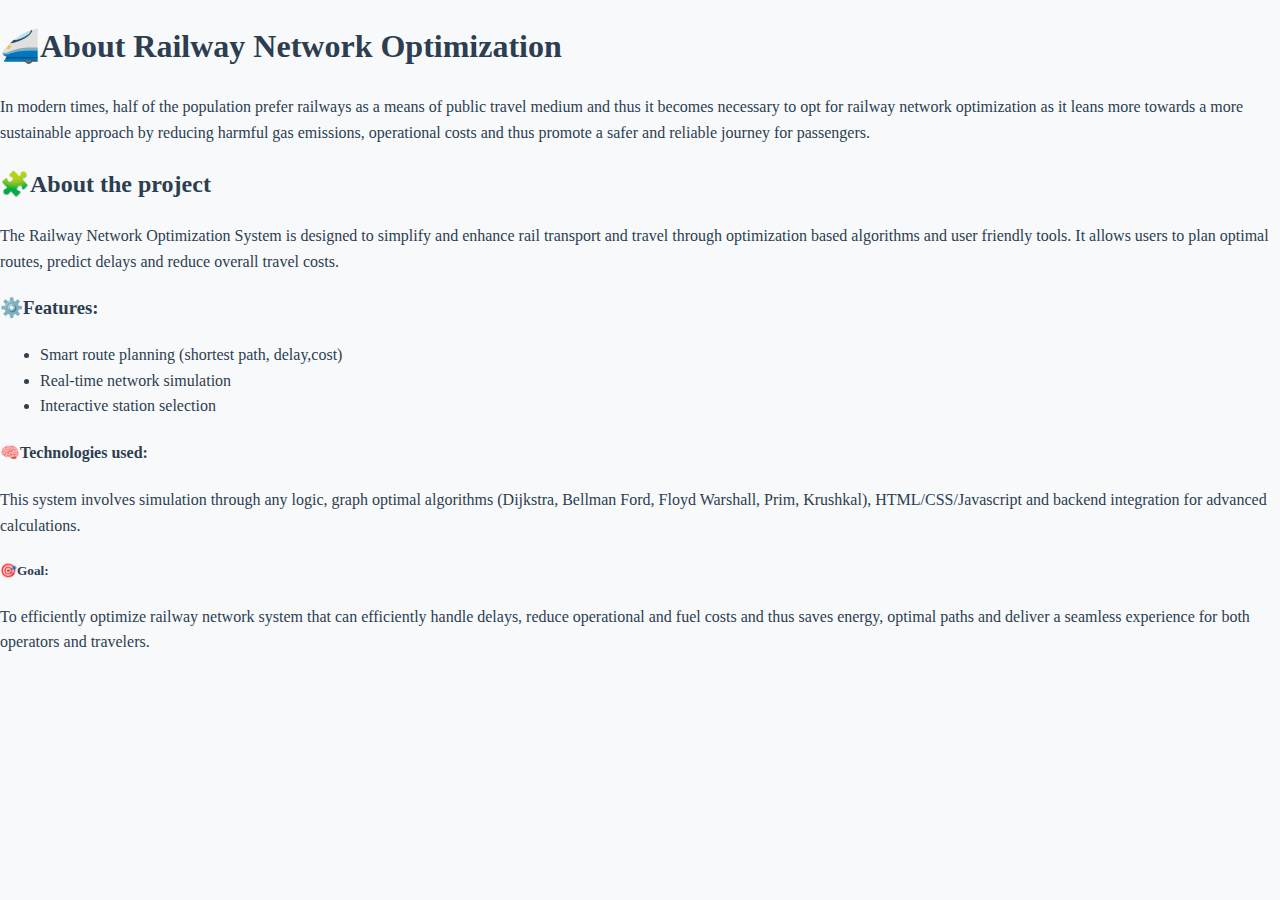
<file: aboutsection.html>
<!DOCTYPE html>
<html lang="en">
<head>
    <meta charset="UTF-8">
    <title>📌About</title>
    <link rel="stylesheet" href="styles1.css"> <!-- your CSS file -->
</head>
<body>
    <section id="about">
    <h1>🚄About Railway Network Optimization</h1>
    <p>In modern times, half of the population prefer railways as a means of public travel medium and thus it becomes necessary to opt for railway network optimization as it leans more towards a more sustainable approach by reducing harmful gas emissions, operational costs and thus promote a safer and reliable journey for passengers.</p>

    <h2>🧩About the project</h2>
    <p>The Railway Network Optimization System is designed to simplify and enhance rail transport and travel through optimization based algorithms and user friendly tools. It allows users to plan optimal routes, predict delays and reduce overall travel costs.</p>

    <h3>⚙️Features:</h3>
    <ul>
        <li>Smart route planning (shortest path, delay,cost)</li>
        <li>Real-time network simulation</li>
        <li>Interactive station selection</li>
    </ul>

    <h4>🧠Technologies used:</h4>
    <p>This system involves simulation through any logic, graph optimal algorithms (Dijkstra, Bellman Ford, Floyd Warshall, Prim, Krushkal), HTML/CSS/Javascript and backend integration for advanced calculations.</p>

    <h5>🎯Goal:</h5>
    <p> To efficiently optimize railway network system that can efficiently handle delays, reduce operational and fuel costs and thus saves energy, optimal paths and deliver a seamless experience for both operators and travelers.</p>
</section>
</body>
</file>
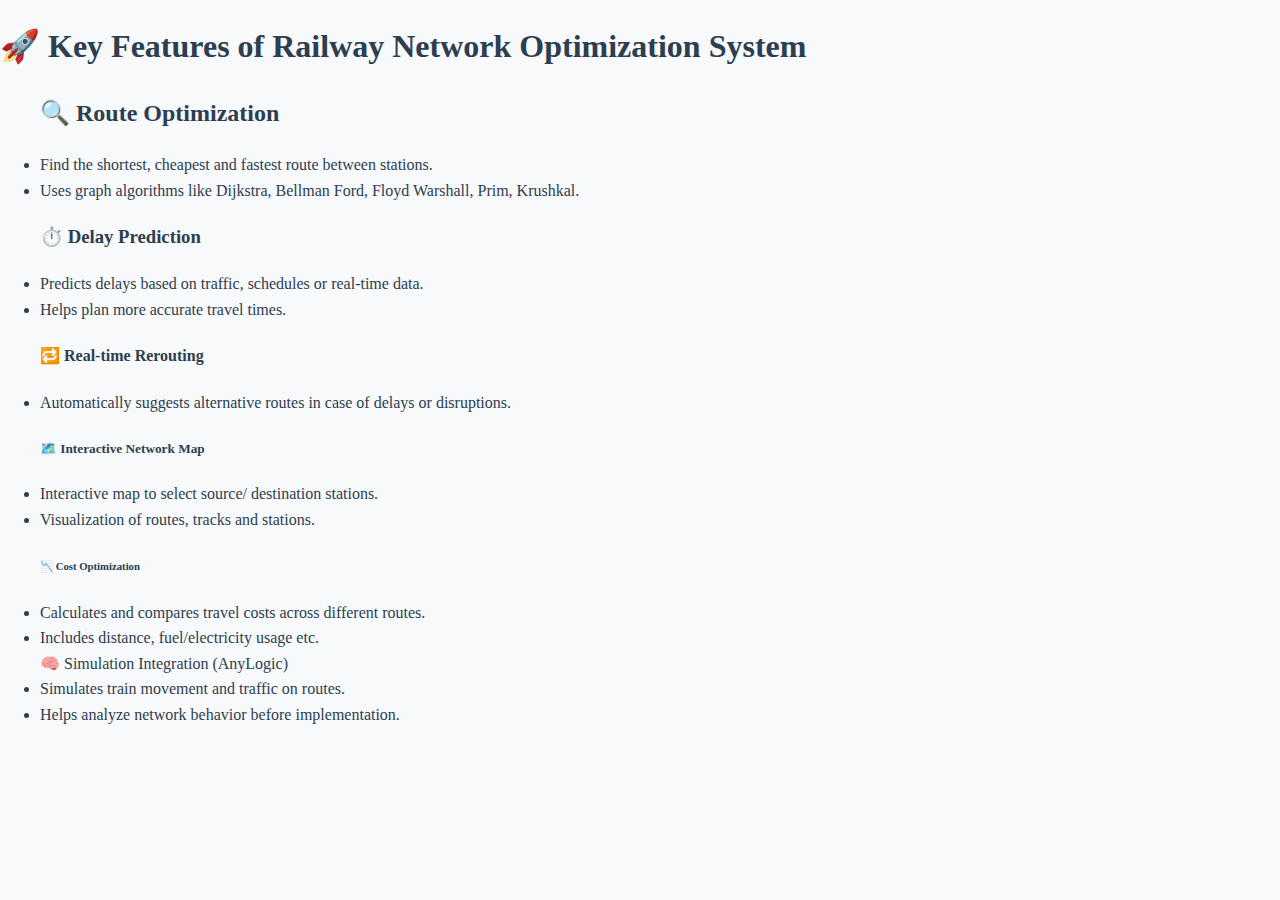
<file: featuresection.html>
<!DOCTYPE html>
<html lang="en">
<head>
    <meta charset="UTF-8">
    <title>About</title>
    <link rel="stylesheet" href="styles1.css"> <!-- your CSS file -->
</head>
<body>
    <section id="features">
        <h1>🚀 Key Features of Railway Network Optimization System</h1>
        <ul>
            <h2>🔍 Route Optimization</h2>
            <li>Find the shortest, cheapest and fastest route between stations.</li>
            <li>Uses graph algorithms like Dijkstra, Bellman Ford, Floyd Warshall, Prim, Krushkal.</li>

            <h3>⏱️ Delay Prediction</h3>
            <li>Predicts delays based on traffic, schedules or real-time data.</li>
            <li>Helps plan more accurate travel times.</li>

            <h4>🔁 Real-time Rerouting</h4>
            <li>Automatically suggests alternative routes in case of delays or disruptions.</li>

            <h5>🗺️ Interactive Network Map</h5>
            <li>Interactive map to select source/ destination stations.</li>
            <li>Visualization of routes, tracks and stations.</li>

            <h6>📉 Cost Optimization</h6>
            <li>Calculates and compares travel costs across different routes.</li>
            <li>Includes distance, fuel/electricity usage etc.</li>

            <h7> 🧠 Simulation Integration (AnyLogic)</h7>
            <li>Simulates train movement and traffic on routes.</li>
            <li>Helps analyze network behavior before implementation.</li>
        </ul>
    </section>
</body>
</file>
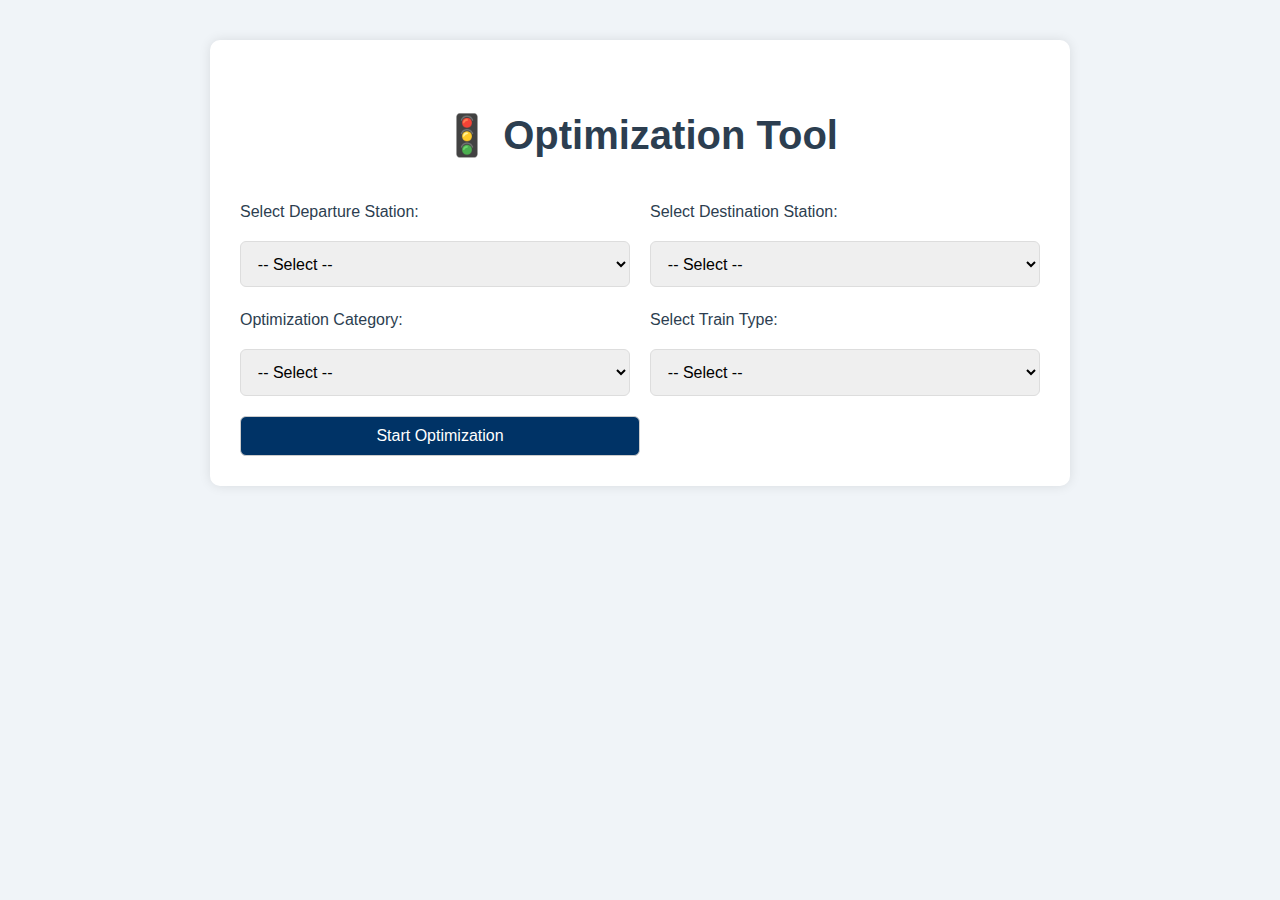
<file: optimization.html>
<!DOCTYPE html>
<html lang="en">
<head>
    <meta charset="UTF-8">
    <title>Optimization Tools</title>
    <link rel="stylesheet" href="styles1.css">
    <style>
        body {
            font-family: 'Segoe UI', sans-serif;
            background-color: #f0f4f8;
            margin: 0;
            padding: 0;
        }

        nav {
            background-color: #003366;
            padding: 1em;
            text-align: center;
        }

        nav a {
            color: white;
            margin: 0 15px;
            text-decoration: none;
            font-weight: bold;
        }

        nav a:hover {
            text-decoration: underline;
        }

        .section-container {
            max-width: 800px;
            margin: 40px auto;
            padding: 30px;
            background: #ffffff;
            box-shadow: 0px 0px 12px rgba(0,0,0,0.1);
            border-radius: 10px;
        }

        h2 {
            text-align: center;
            color: #003366;
        }

        .form-container {
            display: flex;
            flex-wrap: wrap;
            gap: 20px;
        }

        .form-group {
            flex: 1 1 45%;
            display: flex;
            flex-direction: column;
        }

        .form-group.full-width {
            flex: 1 1 100%;
            text-align: center;
        }

        label {
            font-weight: bold;
            margin-bottom: 8px;
        }

        select, button {
            padding: 10px;
            font-size: 16px;
            border-radius: 6px;
            border: 1px solid #ccc;
        }

        button {
            background-color: #003366;
            color: white;
            cursor: pointer;
            width: 50%;
        }

        button:hover {
            background-color: #0055aa;
        }

        @media (max-width: 600px) {
            .form-group {
                flex: 1 1 100%;
            }

            button {
                width: 100%;
            }
        }
    </style>
</head>
<body>
    <!-- Optimization Form Section -->
    <section id="optimization" class="section-container">
        <h2>🚦 Optimization Tool</h2>
        <div class="form-container">
            <div class="form-group">
                <label for="departure-station">Select Departure Station:</label>
                <select id="departure-station">
                    <option value="">-- Select --</option>
                    <option value="station-1">Station 1</option>
                    <option value="station-2">Station 2</option>
                    <option value="station-3">Station 3</option>
                    <option value="station-4">Station 4</option>
                    <option value="station-5">Station 5</option>
                    <option value="station-6">Station 6</option>
                    <option value="station-7">Station 7</option>
                </select>
            </div>

            <div class="form-group">
                <label for="destination-station">Select Destination Station:</label>
                <select id="destination-station">
                    <option value="">-- Select --</option>
                    <option value="station-1">Station 1</option>
                    <option value="station-2">Station 2</option>
                    <option value="station-3">Station 3</option>
                    <option value="station-4">Station 4</option>
                    <option value="station-5">Station 5</option>
                    <option value="station-6">Station 6</option>
                    <option value="station-7">Station 7</option>
                </select>
            </div>

            <div class="form-group">
                <label for="optimization-category">Optimization Category:</label>
                <select id="optimization-category">
                    <option value="">-- Select --</option>
                    <option value="shortest-path">Find Shortest Path</option>
                    <option value="minimize-delay">Predict Delay</option>
                    <option value="cost-efficient">Reroute</option>
                </select>
            </div>

            <div class="form-group">
                <label for="train-type">Select Train Type:</label>
                <select id="train-type">
                    <option value="">-- Select --</option>
                    <option value="express">Express</option>
                    <option value="local">Local</option>
                    <option value="freight">Freight</option>
                    <option value="metro-train">Metro</option>
                    <option value="sleepers">Sleepers</option>
                </select>
            </div>

            <div class="form-group full-width">
                <button onclick="optimizeRoutes()">Start Optimization</button>
            </div>
        </div>
    </section>

    <!-- JavaScript -->
    <script>
        function optimizeRoutes() {
            const departure = document.getElementById("departure-station").value;
            const destination = document.getElementById("destination-station").value;
            const category = document.getElementById("optimization-category").value;
            const trainType = document.getElementById("train-type").value;

            if (!departure || !destination || !category || !trainType) {
                alert("⚠️ Please select all fields before optimizing.");
                return;
            }

            if (departure === destination) {
                alert("❌ Departure and destination stations cannot be the same.");
                return;
            }

            // Future integration with backend logic or graph algorithm
            alert(`✅ Optimization started for ${trainType} from ${departure} to ${destination} with category: ${category}`);
        }
    </script>

</body>
</html>
</file>
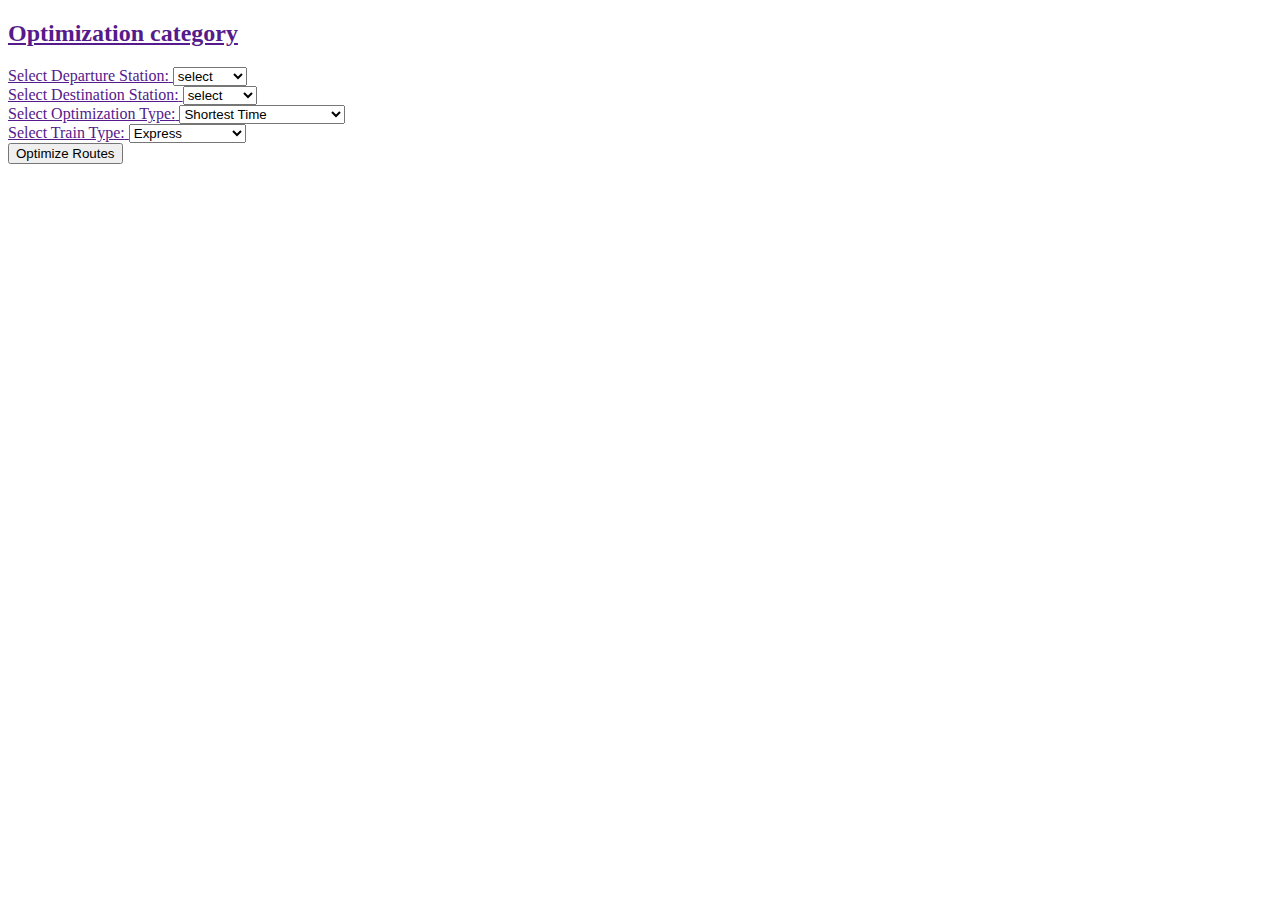
<file: optimizationcategory.html>
<!DOCTYPE html>
<html lang="en">
    <head>
        <meta name="viewport" content="width=device-width, initial-scale=1.0">
        <title>Optimization category</title>
        <a href=""
    </head>
    <body>
        <section id="optimization" class="section-container">
            <h2>Optimization category</h2>
            <div class="form-container">
                <div class="form-group">
                    <label for="departure-station">Select Departure Station:</label>
                    <select id="departure-station">
                        <option value="select">select</option>
                        <option value="station-1">station-1</option>
                        <option value="station-2">station-2</option>
                        <option value="station-3">station-3</option>
                        <option value="station-4">station-4</option>
                        <option value="station-5">station-5</option>
                        <option value="station-6">station-6</option>
                        <option value="station-7">station-7</option>
                    </select>
                </div>
                <div class="form-group">
                    <label for="destination-station">Select Destination Station:</label>
                    <select id="destination-station">
                        <option value="select">select</option>
                        <option value="station-1">station-1</option>
                        <option value="station-2">station-2</option>
                        <option value="station-3">station-3</option>
                        <option value="station-4">station-4</option>
                        <option value="station-5">station-5</option>
                        <option value="station-6">station-6</option>
                        <option value="station-7">station-7</option>
                    </select>
                </div>
                <div class="form-group">
                    <label for="route-option">Select Optimization Type:</label>
                    <select id="route-option">
                        <option value="shortest-time">Shortest Time</option>
                        <option value="least-cost">Least Cost</option>
                        <option value="least-delay">Least Delay</option>
                        <option value="least-traffic-congestion">Least Traffic Congestion</option>
                    </select>
                </div>
                <div class="form-group">
                    <label for="train-type">Select Train Type:</label>
                    <select id="train-type">
                        <option value="express">Express</option>
                        <option value="local">Local</option>
                        <option value="freight">Freight</option>
                        <option value="metro-train">Metro (Subway)</option>
                        <option value="sleepers">Sleepers</option>
                    </select>
                </div>
                <div class="form-group full-width">
                    <button onclick="optimizeRoutes()">Optimize Routes</button>
                </div>
            </div>
        </section>
    </body>
</html>
</file>
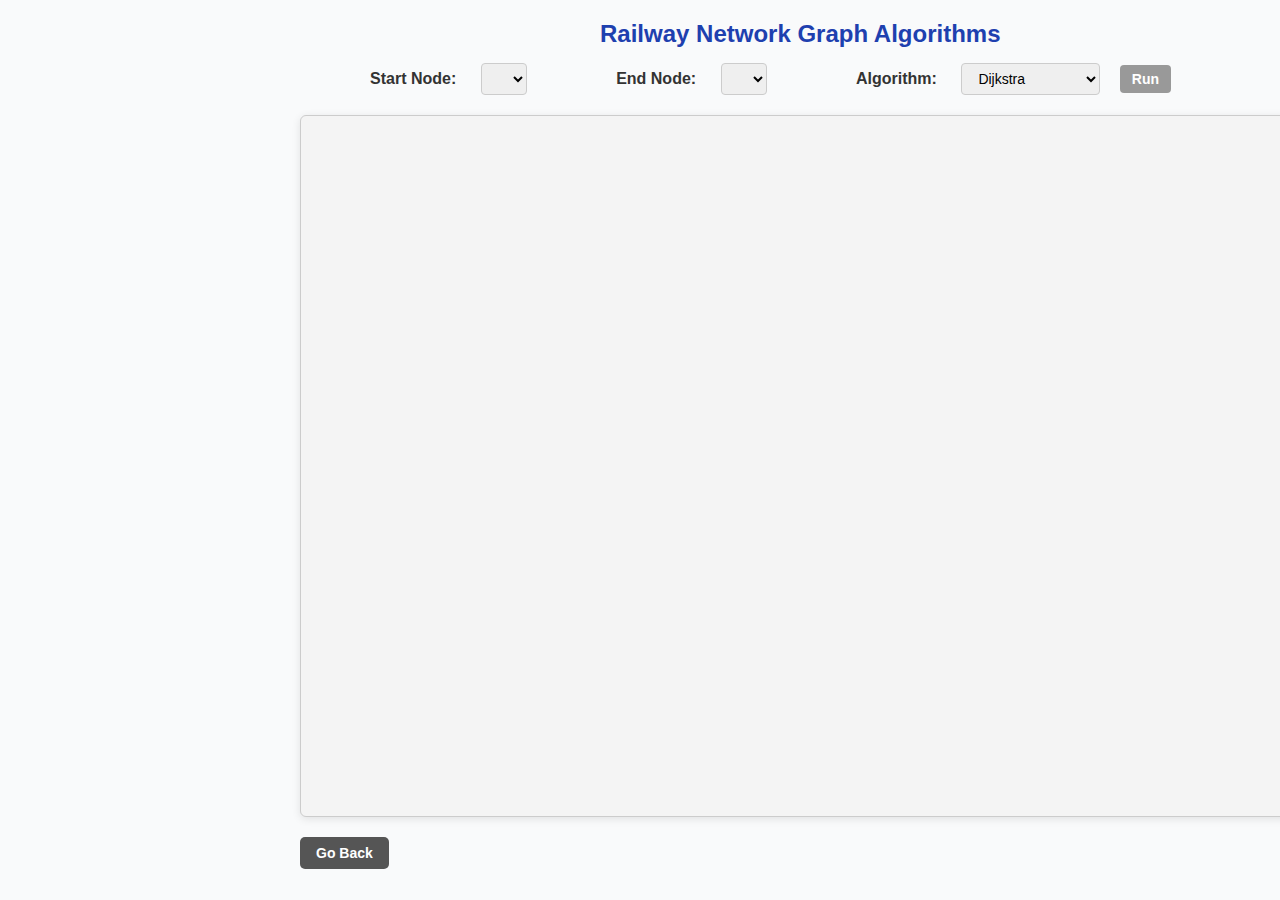
<file: simulation.html>
<!DOCTYPE html>
<html lang="en">
<head>
  <meta charset="UTF-8" />
  <title>Railway Network Graph Algorithms</title>
  <script src="https://d3js.org/d3.v7.min.js"></script>
  <style>
    body {
      font-family: Arial, sans-serif;
      margin: 20px;
      background-color: #f9fafb;
      color: #333;
      margin-left: 300px;
    }
    h2 {
      color: #1e40af;
      margin-bottom: 15px;
      margin-left :300px;
    }
    label {
      margin-right: 20px;
      font-weight: 600;
      margin-left: 70px;
    }
    select, button {
      margin-right: 15px;
      padding: 6px 12px;
      font-size: 14px;
      border: 1px solid #ccc;
      border-radius: 4px;
      outline: none;
      transition: border-color 0.2s ease;
      cursor: pointer;
    }
    select:focus, button:focus {
      border-color: #1e40af;
      box-shadow: 0 0 5px rgba(30, 64, 175, 0.5);
    }
    button {
      background-color: #1e40af;
      color: white;
      border: none;
      font-weight: 600;
      cursor: pointer;
      transition: background-color 0.3s ease;
    }
    button:disabled {
      background-color: #999;
      cursor: not-allowed;
    }
    button:hover:not(:disabled) {
      background-color: #374abe;
    }
    p#cost {
      font-weight: 700;
      margin-top: 12px;
      font-size: 16px;
      color: #d97706; /* amber-600 */
    }
    svg {
      background: #f4f4f4;
      border: 1px solid #ccc;
      display: block;
      margin-top: 20px;
      border-radius: 6px;
      box-shadow: 0 2px 8px rgb(0 0 0 / 0.1);
    }
    circle.node {
      fill: #1e40af;
      cursor: pointer;
      transition: fill 0.3s ease;
    }
    circle.node:hover {
      fill: #3b82f6;
    }
    line.edge {
      stroke: #555;
      stroke-width: 2;
      transition: stroke-width 0.3s ease, stroke 0.3s ease;
    }
    line.highlight {
      stroke: orange;
      stroke-width: 4;
    }
    text.label {
      font-size: 12px;
      user-select: none;
      pointer-events: none;
      font-weight: 600;
      fill: #222;
    }
    .tooltip {
      position: absolute;
      background-color: #333;
      color: #fff;
      padding: 6px 10px;
      border-radius: 4px;
      font-size: 12px;
      pointer-events: none;
      opacity: 0;
      transition: opacity 0.2s ease;
      z-index: 10;
    }
    button#backBtn {
      margin-top: 20px;
      background-color: #555;
      border: none;
      padding: 8px 16px;
      border-radius: 5px;
      color: white;
      cursor: pointer;
      font-weight: 600;
    }
    button#backBtn:hover {
      background-color: #333;
    }
    .negative-train {
      opacity: 1;
      transition: opacity 0.5s ease;
    }
  </style>
</head>
<body>
  <h2>Railway Network Graph Algorithms</h2>
  <label for="startNode">Start Node:</label>
  <select id="startNode"></select>
  <label for="endNode">End Node:</label>
  <select id="endNode"></select>
  <label for="algorithm">Algorithm:</label>
  <select id="algorithm">
    <option>Dijkstra</option>
    <option>Bellman-Ford</option>
    <option>Floyd-Warshall</option>
    <option>Prim</option>
    <option>Kruskal</option>
  </select>
  <button id="runBtn" disabled>Run</button>
  <p id="cost"></p>

  <svg width="1000" height="700"></svg>

  <div class="tooltip" id="tooltip"></div>

  <button id="backBtn">Go Back</button>

  <script>
    const svg = d3.select("svg");
    const tooltip = d3.select("#tooltip");
    const runBtn = document.getElementById("runBtn");
    const startSelect = document.getElementById("startNode");
    const endSelect = document.getElementById("endNode");
    const algorithmSelect = document.getElementById("algorithm");
    const costDisplay = document.getElementById("cost");
    const backBtn = document.getElementById("backBtn");

    const graph = {
      nodes: [
        { id: 'Dehradun', x: 100, y: 100 },
        { id: 'Harrawala', x: 300, y: 80 },
        { id: 'Doiwala', x: 500, y: 120 },
        { id: 'Raiwala', x: 700, y: 150 },
        { id: 'Kansrao', x: 200, y: 300 },
        { id: 'Mohkampur', x: 400, y: 280 },
        { id: 'Lachhiwala', x: 600, y: 320 },
        { id: 'Motichur', x: 800, y: 300 }
      ],
      edges: [
        { source: 'Dehradun', target: 'Harrawala', weight: 4 },
        { source: 'Dehradun', target: 'Kansrao', weight: 3 },
        { source: 'Harrawala', target: 'Doiwala', weight: -5 },
        { source: 'Harrawala', target: 'Mohkampur', weight: 7 },
        { source: 'Doiwala', target: 'Raiwala', weight: 6 },
        { source: 'Doiwala', target: 'Lachhiwala', weight: 2 },
        { source: 'Raiwala', target: 'Motichur', weight: 5 },
        { source: 'Kansrao', target: 'Mohkampur', weight: 4 },
        { source: 'Mohkampur', target: 'Lachhiwala', weight: -3 },
        { source: 'Lachhiwala', target: 'Motichur', weight: 3 }
      ]
    };

    const nodeById = Object.fromEntries(graph.nodes.map(n => [n.id, n]));

    function populateDropdowns() {
      graph.nodes.forEach(n => {
        const optionStart = document.createElement("option");
        optionStart.value = n.id;
        optionStart.textContent = n.id;
        startSelect.appendChild(optionStart);

        const optionEnd = document.createElement("option");
        optionEnd.value = n.id;
        optionEnd.textContent = n.id;
        endSelect.appendChild(optionEnd);
      });

      startSelect.selectedIndex = 0;
      endSelect.selectedIndex = 1;
      validateSelection();
    }

    function validateSelection() {
      if (startSelect.value && endSelect.value && startSelect.value !== endSelect.value) {
        runBtn.disabled = false;
      } else {
        runBtn.disabled = true;
        costDisplay.textContent = "";
      }
    }

    startSelect.addEventListener("change", validateSelection);
    endSelect.addEventListener("change", validateSelection);

    function drawGraph(highlightedEdges = []) {
      svg.selectAll(".negative-train").remove();
      svg.selectAll(".link").remove();
      svg.selectAll(".node").remove();
      svg.selectAll(".label").remove();

      const linkGroup = svg.append("g").attr("class", "edges");
      linkGroup.selectAll("line")
        .data(graph.edges)
        .enter()
        .append("line")
        .attr("class", d => highlightedEdges.includes(d) ? "highlight edge" : "link")
        .attr("x1", d => nodeById[d.source].x)
        .attr("y1", d => nodeById[d.source].y)
        .attr("x2", d => nodeById[d.target].x)
        .attr("y2", d => nodeById[d.target].y)
        .attr("stroke-width", 2)
        .attr("stroke", d => d.weight < 0 ? "red" : "gray");

      svg.selectAll(".label")
        .data(graph.edges)
        .enter()
        .append("text")
        .attr("class", "label")
        .attr("x", d => (nodeById[d.source].x + nodeById[d.target].x) / 2)
        .attr("y", d => (nodeById[d.source].y + nodeById[d.target].y) / 2)
        .text(d => d.weight);

      const nodeGroup = svg.append("g").attr("class", "nodes");
      const nodeElements = nodeGroup.selectAll(".node")
        .data(graph.nodes)
        .enter()
        .append("circle")
        .attr("class", "node")
        .attr("r", 15)
        .attr("cx", n => n.x)
        .attr("cy", n => n.y);

      nodeElements.on("mouseover", (event, node) => {
        tooltip.transition().duration(200).style("opacity", 1);
        tooltip.html(`Node: ${node.id}`).style("left", `${event.pageX + 5}px`).style("top", `${event.pageY - 30}px`);
      });

      nodeElements.on("mouseout", () => {
        tooltip.transition().duration(200).style("opacity", 0);
      });

      nodeGroup.selectAll(".label")
        .data(graph.nodes)
        .enter()
        .append("text")
        .attr("class", "label")
        .attr("x", n => n.x)
        .attr("y", n => n.y - 20)
        .attr("text-anchor", "middle")
        .text(n => n.id);
    }

    function dijkstra(start, end) {
      const dist = {};
      const prev = {};
      const visited = new Set();
      const pq = new PriorityQueue();

      graph.nodes.forEach(n => {
        dist[n.id] = Infinity;
        prev[n.id] = null;
      });
      dist[start] = 0;
      pq.enqueue(start, 0);

      while (!pq.isEmpty()) {
        const u = pq.dequeue().element;

        if (u === end) break;

        graph.edges.filter(e => e.source === u).forEach(edge => {
          const v = edge.target;
          const alt = dist[u] + edge.weight;

          if (alt < dist[v]) {
            dist[v] = alt;
            prev[v] = u;
            pq.enqueue(v, dist[v]);
          }
        });
      }

      let path = [];
      let currentNode = end;
      while (currentNode) {
        path.unshift(currentNode);
        currentNode = prev[currentNode];
      }

      drawGraph(path);
      animateTrain(path);
      costDisplay.textContent = `Cost: ${dist[end]}`;
    }

    function bellmanFord(start, end) {
      const dist = {};
      const prev = {};

      graph.nodes.forEach(n => {
        dist[n.id] = Infinity;
        prev[n.id] = null;
      });
      dist[start] = 0;

      for (let i = 0; i < graph.nodes.length - 1; i++) {
        graph.edges.forEach(edge => {
          const u = edge.source;
          const v = edge.target;
          const weight = edge.weight;
          if (dist[u] !== Infinity && dist[u] + weight < dist[v]) {
            dist[v] = dist[u] + weight;
            prev[v] = u;
          }
        });
      }

      // Check for negative weight cycle
      graph.edges.forEach(edge => {
        const u = edge.source;
        const v = edge.target;
        const weight = edge.weight;
        if (dist[u] !== Infinity && dist[u] + weight < dist[v]) {
          console.error("Graph contains a negative weight cycle");
        }
      });

      let path = [];
      let currentNode = end;
      while (currentNode) {
        path.unshift(currentNode);
        currentNode = prev[currentNode];
      }

      drawGraph(path);
      animateTrain(path);
      costDisplay.textContent = `Cost: ${dist[end]}`;
    }

    function floydWarshall() {
      const dist = {};
      const prev = {};

      // Initialize the distance and previous nodes
      graph.nodes.forEach(n => {
        dist[n.id] = {};
        prev[n.id] = {};
        graph.nodes.forEach(m => {
          dist[n.id][m.id] = Infinity;
          prev[n.id][m.id] = null;
        });
        dist[n.id][n.id] = 0;
      });

      graph.edges.forEach(edge => {
        dist[edge.source][edge.target] = edge.weight;
        prev[edge.source][edge.target] = edge.source;
      });

      // Perform the Floyd-Warshall algorithm
      graph.nodes.forEach(k => {
        graph.nodes.forEach(i => {
          graph.nodes.forEach(j => {
            if (dist[i.id][j.id] > dist[i.id][k.id] + dist[k.id][j.id]) {
              dist[i.id][j.id] = dist[i.id][k.id] + dist[k.id][j.id];
              prev[i.id][j.id] = prev[k.id][j.id];
            }
          });
        });
      });

      let path = [];
      let currentNode = endSelect.value;
      while (currentNode) {
        path.unshift(currentNode);
        currentNode = prev[startSelect.value][currentNode];
      }

      drawGraph(path);
      animateTrain(path);
      costDisplay.textContent = `Cost: ${dist[startSelect.value][endSelect.value]}`;
    }

    class PriorityQueue {
      constructor() {
        this.items = [];
      }

      enqueue(element, priority) {
        this.items.push({ element, priority });
        this.items.sort((a, b) => a.priority - b.priority);
      }

      dequeue() {
        return this.items.shift();
      }

      isEmpty() {
        return this.items.length === 0;
      }
    }
function animateTrain(pathNodes) {
  if (pathNodes.length < 2) return;

  svg.selectAll(".negative-train").remove();

  const trainGroup = svg.append("g")
    .attr("class", "negative-train")
    .attr("transform", `translate(${nodeById[pathNodes[0]].x}, ${nodeById[pathNodes[0]].y})`);

  // Bullet train body (rounded rectangle)
  trainGroup.append("rect")
    .attr("x", -20)
    .attr("y", -10)
    .attr("width", 40)
    .attr("height", 20)
    .attr("rx", 10)
    .attr("ry", 10)
    .attr("fill", "#e0f2fe") // Light bluish
    .attr("stroke", "#0f172a") // Dark outline
    .attr("stroke-width", 1.5);

  // Train window strip
  trainGroup.append("rect")
    .attr("x", -14)
    .attr("y", -6)
    .attr("width", 28)
    .attr("height", 5)
    .attr("fill", "#1e3a8a");

  // Windows (optional - small)
  for (let i = -10; i <= 10; i += 8) {
    trainGroup.append("rect")
      .attr("x", i)
      .attr("y", -5)
      .attr("width", 4)
      .attr("height", 3)
      .attr("fill", "#93c5fd");
  }

  // Nose cone (stylized front)
  trainGroup.append("path")
    .attr("d", "M20,-10 Q30,0 20,10")
    .attr("fill", "#60a5fa");

  // Wheels
  trainGroup.append("circle")
    .attr("cx", -12)
    .attr("cy", 11)
    .attr("r", 3)
    .attr("fill", "#0f172a");

  trainGroup.append("circle")
    .attr("cx", 12)
    .attr("cy", 11)
    .attr("r", 3)
    .attr("fill", "#0f172a");

  let i = 0;

  function moveNext() {
    if (i >= pathNodes.length - 1) return;

    const from = nodeById[pathNodes[i]];
    const to = nodeById[pathNodes[i + 1]];
    const edge = graph.edges.find(e => e.source === from.id && e.target === to.id);
    if (!edge) return;

    const duration = 1000;

    trainGroup.transition()
      .duration(duration)
      .attr("transform", `translate(${to.x}, ${to.y})`)
      .on("end", () => {
        if (edge.weight < 0) {
          // Reverse back
          trainGroup.transition()
            .duration(duration)
            .attr("transform", `translate(${from.x}, ${from.y})`)
            .on("end", () => {
              // Continue forward again
              trainGroup.transition()
                .duration(duration)
                .attr("transform", `translate(${to.x}, ${to.y})`)
                .on("end", () => {
                  i++;
                  moveNext();
                });
            });
        } else {
          i++;
          moveNext();
        }
      });
  }

  moveNext();
}

    // Add event listener for running the algorithm
    runBtn.addEventListener("click", () => {
      const start = startSelect.value;
      const end = endSelect.value;
      const algorithm = algorithmSelect.value;

      costDisplay.textContent = "";

      switch (algorithm) {
        case "Dijkstra":
          dijkstra(start, end);
          break;
        case "Bellman-Ford":
          bellmanFord(start, end);
          break;
        case "Floyd-Warshall":
          floydWarshall();
          break;
        default:
          break;
      }
    });

    // Go Back button
    backBtn.addEventListener("click", () => {
      window.history.back();
    });

    // Initial population of dropdowns and graph rendering
    populateDropdowns();
    drawGraph();
  </script>
</body>
</html>
</file>
<file: styles1.css>
/* Base styling */
:root {
    --primary-color: #2c3e50;
    --secondary-color: #3498db;
    --accent-color: #e74c3c;
    --background-color: #f8f9fa;
    --text-color: #2c3e50;
    --card-shadow: 0 4px 6px rgba(0, 0, 0, 0.1);
    --transition: all 0.3s ease;
}

body {
    font-family: 'DM Serif Text', serif;
    margin: 0;
    padding: 0;
    background-color: var(--background-color);
    color: var(--text-color);
    line-height: 1.6;
}

/* Header and Navigation */
.navbar {
    display: flex;
    justify-content: space-between;
    align-items: center;
    background-color: var(--primary-color);
    padding: 1rem 2rem;
    position: sticky;
    top: 0;
    z-index: 1000;
    box-shadow: var(--card-shadow);
}

.logo {
    font-size: 2rem;
    font-weight: bold;
    color: white;
    text-decoration: none;
    transition: var(--transition);
}

.logo:hover {
    color: var(--secondary-color);
}

.nav-links {
    display: flex;
    gap: 1.5rem;
}

.nav-links a {
    color: white;
    text-decoration: none;
    font-weight: 500;
    padding: 0.5rem 1rem;
    border-radius: 4px;
    transition: var(--transition);
}

.nav-links a:hover {
    background-color: var(--secondary-color);
    color: white;
}

/* Section Containers */
.section-container {
    max-width: 1200px;
    margin: 2rem auto;
    padding: 2rem;
    background-color: white;
    border-radius: 12px;
    box-shadow: var(--card-shadow);
}

.section-container h2 {
    color: var(--primary-color);
    font-size: 2.5rem;
    margin-bottom: 1.5rem;
    text-align: center;
}

/* Hero Section */
.heading-row {
    display: flex;
    justify-content: space-between;
    align-items: center;
    gap: 2rem;
    margin: 2rem 0;
}

.heading-text {
    font-size: 3.5rem;
    line-height: 1.2;
    color: var(--primary-color);
    margin: 0;
}

.heading-image {
    max-width: 400px;
    height: auto;
    border-radius: 12px;
    box-shadow: var(--card-shadow);
}

/* Feature Cards */
.image-container {
    display: grid;
    grid-template-columns: repeat(auto-fit, minmax(250px, 1fr));
    gap: 2rem;
    margin-top: 3rem;
}

.image-item {
    background-color: white;
    border-radius: 12px;
    padding: 1.5rem;
    text-align: center;
    box-shadow: var(--card-shadow);
    transition: var(--transition);
    text-decoration: none;
    color: var(--text-color);
}

.image-item:hover {
    transform: translateY(-5px);
    box-shadow: 0 6px 12px rgba(0, 0, 0, 0.15);
}

.image-item img {
    width: 80px;
    height: 80px;
    margin-bottom: 1rem;
}

.image-item h3 {
    font-size: 1.5rem;
    margin-bottom: 1rem;
    color: var(--primary-color);
}

.image-item p {
    color: #666;
    font-size: 1rem;
    line-height: 1.5;
}

/* Buttons */
button {
    background-color: var(--secondary-color);
    color: white;
    border: none;
    padding: 0.8rem 1.5rem;
    border-radius: 6px;
    font-size: 1rem;
    font-weight: 500;
    cursor: pointer;
    transition: var(--transition);
}

button:hover {
    background-color: #2980b9;
    transform: translateY(-2px);
}

/* Form Elements */
.form-container {
    display: grid;
    grid-template-columns: repeat(auto-fit, minmax(300px, 1fr));
    gap: 1.5rem;
    margin-top: 2rem;
}

.form-group {
    display: flex;
    flex-direction: column;
    gap: 0.5rem;
}

.form-group label {
    font-weight: 500;
    color: var(--primary-color);
}

.form-group select,
.form-group input {
    padding: 0.8rem;
    border: 1px solid #ddd;
    border-radius: 6px;
    font-size: 1rem;
    transition: var(--transition);
}

.form-group select:focus,
.form-group input:focus {
    border-color: var(--secondary-color);
    outline: none;
    box-shadow: 0 0 0 2px rgba(52, 152, 219, 0.2);
}

/* API Results Styling */
.schedule-list, .weather-info, .stations-list {
    background-color: white;
    border-radius: 12px;
    padding: 1.5rem;
    margin-top: 1.5rem;
    box-shadow: var(--card-shadow);
}

.station-item {
    border-bottom: 1px solid #eee;
    padding: 1rem 0;
    margin-bottom: 1rem;
}

.station-item:last-child {
    border-bottom: none;
    margin-bottom: 0;
}

.station-item strong {
    color: var(--primary-color);
    font-size: 1.2rem;
    display: block;
    margin-bottom: 0.5rem;
}

.station-item p {
    margin: 0.5rem 0;
    color: #666;
}

.weather-info p {
    margin: 0.8rem 0;
    padding: 1rem;
    background-color: var(--background-color);
    border-radius: 8px;
}

.weather-info strong {
    color: var(--primary-color);
}

#map-result, #optimization-result {
    margin-top: 1.5rem;
    padding: 1.5rem;
    background-color: white;
    border-radius: 12px;
    box-shadow: var(--card-shadow);
}

#map-result h3, #optimization-result h3 {
    color: var(--primary-color);
    margin-top: 0;
    margin-bottom: 1rem;
}

/* Map Container */
#map {
    width: 100%;
    height: 400px;
    border-radius: 12px;
    margin: 1rem 0;
    box-shadow: var(--card-shadow);
}

/* Footer */
footer {
    background-color: var(--primary-color);
    color: white;
    padding: 2rem 0;
    margin-top: 4rem;
}

footer .container {
    max-width: 1200px;
    margin: 0 auto;
    padding: 0 2rem;
    text-align: center;
}

footer a {
    color: var(--secondary-color);
    text-decoration: none;
    transition: var(--transition);
}

footer a:hover {
    color: #fff;
}

/* Responsive Design */
@media (max-width: 768px) {
    .navbar {
        flex-direction: column;
        padding: 1rem;
    }

    .nav-links {
        flex-direction: column;
        width: 100%;
        text-align: center;
        margin-top: 1rem;
    }

    .heading-row {
        flex-direction: column;
        text-align: center;
    }

    .heading-text {
        font-size: 2.5rem;
    }

    .heading-image {
        max-width: 100%;
    }

    .section-container {
        padding: 1rem;
        margin: 1rem;
    }
}

/* Loading States */
.loading {
    display: inline-block;
    width: 20px;
    height: 20px;
    border: 3px solid rgba(255,255,255,.3);
    border-radius: 50%;
    border-top-color: white;
    animation: spin 1s ease-in-out infinite;
}

@keyframes spin {
    to { transform: rotate(360deg); }
}

/* Error States */
.error-message {
    background-color: #fee2e2;
    color: #dc2626;
    padding: 1rem;
    border-radius: 8px;
    margin: 1rem 0;
}

/* Success States */
.success-message {
    background-color: #dcfce7;
    color: #16a34a;
    padding: 1rem;
    border-radius: 8px;
    margin: 1rem 0;
}

/* Additional Button Styles */
.action-button {
    display: flex;
    align-items: center;
    justify-content: center;
    gap: 0.5rem;
    width: 100%;
    background-color: var(--secondary-color);
    color: white;
    padding: 1rem;
    border-radius: 8px;
    font-weight: 500;
    transition: var(--transition);
}

.action-button:hover {
    background-color: #2980b9;
    transform: translateY(-2px);
}

.button-icon {
    font-size: 1.2rem;
}

.cta-button {
    background-color: var(--accent-color);
    color: white;
    padding: 1rem 2rem;
    font-size: 1.2rem;
    border-radius: 8px;
    margin-top: 1.5rem;
    transition: var(--transition);
}

.cta-button:hover {
    background-color: #c0392b;
    transform: translateY(-2px);
}

/* Subtitle */
.subtitle {
    font-size: 1.2rem;
    color: #666;
    margin: 1rem 0;
    line-height: 1.6;
}

/* API Grid */
.api-grid {
    display: grid;
    grid-template-columns: repeat(auto-fit, minmax(250px, 1fr));
    gap: 1.5rem;
    margin-top: 2rem;
}

.api-card {
    background-color: white;
    padding: 1.5rem;
    border-radius: 12px;
    box-shadow: var(--card-shadow);
    transition: var(--transition);
}

.api-card:hover {
    transform: translateY(-5px);
    box-shadow: 0 6px 12px rgba(0, 0, 0, 0.15);
}

.api-card h3 {
    color: var(--primary-color);
    margin-bottom: 0.5rem;
}

.api-card p {
    color: #666;
    margin-bottom: 1rem;
}

.api-link {
    display: inline-block;
    color: var(--secondary-color);
    text-decoration: none;
    font-weight: 500;
    transition: var(--transition);
}

.api-link:hover {
    color: #2980b9;
    text-decoration: underline;
}

/* Results Container */
.results-container {
    background-color: white;
    padding: 2rem;
    border-radius: 12px;
    box-shadow: var(--card-shadow);
    min-height: 200px;
}

.placeholder-text {
    color: #666;
    text-align: center;
    font-style: italic;
}

/* Social Links */
.social-links {
    display: flex;
    justify-content: center;
    gap: 1.5rem;
    margin-top: 1rem;
}

.social-links a {
    color: var(--secondary-color);
    text-decoration: none;
    transition: var(--transition);
}

.social-links a:hover {
    color: white;
}

/* Loading Animation */
@keyframes pulse {
    0% { transform: scale(1); }
    50% { transform: scale(1.05); }
    100% { transform: scale(1); }
}

.loading-pulse {
    animation: pulse 1.5s infinite;
}

/* Responsive Adjustments */
@media (max-width: 480px) {
    .heading-text {
        font-size: 2rem;
    }

    .subtitle {
        font-size: 1rem;
    }

    .api-grid {
        grid-template-columns: 1fr;
    }

    .social-links {
        flex-direction: column;
        align-items: center;
        gap: 1rem;
    }
}

/* Accessibility Improvements */
:focus {
    outline: 3px solid var(--secondary-color);
    outline-offset: 2px;
}

.skip-link {
    position: absolute;
    top: -40px;
    left: 0;
    background: var(--primary-color);
    color: white;
    padding: 8px;
    z-index: 100;
}

.skip-link:focus {
    top: 0;
}

/* Print Styles */
@media print {
    .navbar,
    .action-button,
    .cta-button {
        display: none;
    }

    .section-container {
        box-shadow: none;
        border: 1px solid #ddd;
    }
}
</file>
